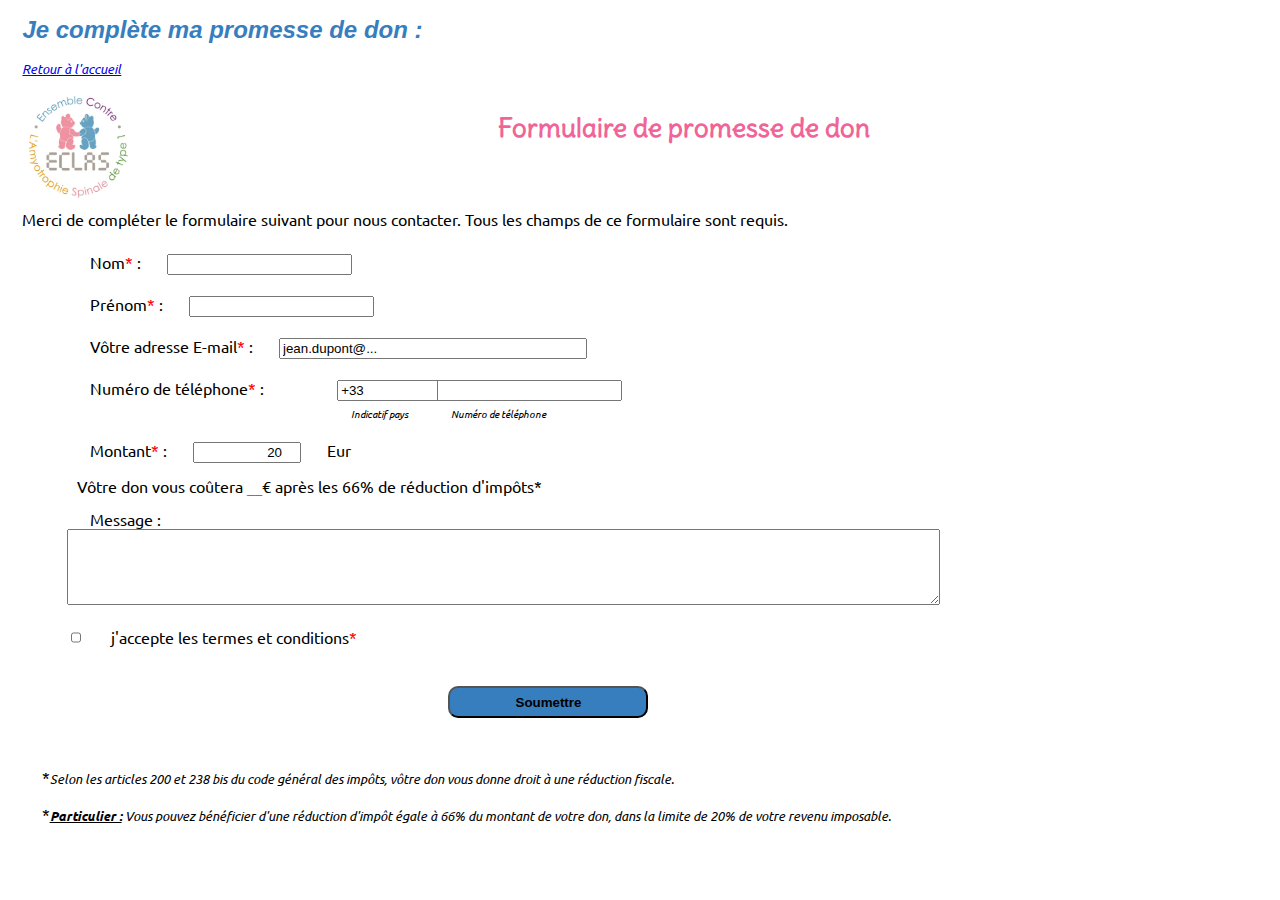
<file: pages/pageDon.html>
<!DOCTYPE html>
<html lang="fr">
<head>
    <meta charset="UTF-8">
    <meta http-equiv="X-UA-Compatible" content="IE=edge">
    <meta name="viewport" content="width=device-width, initial-scale=1.0">
    <title>Page formulaire don</title>
    <link rel="stylesheet" href="../ressources/promesse_don.css">
    <link rel="stylesheet" href="../ressources/formDon.css">

    <style>
        @import url('https://fonts.googleapis.com/css2?family=Delius&display=swap');
        @import url('https://fonts.googleapis.com/css2?family=Ubuntu&display=swap');
    </style> 
</head>
<body>
    <h1>Je complète ma promesse de don :</h1>
    <p class="italic reducPolice80">
        <a href="../promesse_don_ECLAS.html">Retour à l'accueil</a>
    </p>
    <div id="logo">
        <div id="logoGauche">
            <a href="https://eclas.fr/">
                <img id="imageLogo" src="../ressources/logo.webp" alt="Logo ECLAS">
            </a>
        </div>
        <div id="logoDroit">
            <h2 class="delius rose">Formulaire de promesse de don</h2>
        </div>
    </div>

    <div>        
        <p>Merci de compléter le formulaire suivant pour nous contacter. Tous les champs de ce formulaire sont requis.</p>
    </div>
    <main id="pageContent">
        <form action="../pages/remerciement.html">
            <!-- Nom  Prénom et E-mail-->
            <div>
                <div class="espaceEntDiv">
                    <label for="nom">Nom<span class="rouge">*</span> :</label>
                    <input id="nom" type="text" name="nom" required>
                </div>
                <div class="espaceEntDiv"> 
                    <label for="prenom">Prénom<span class="rouge">*</span> :</label>
                    <input id="prenom" type="text" name="prenom" required>
                </div>
                <div class="espaceEntDiv">
                    <label for="email">Vôtre adresse E-mail<span class="rouge">*</span> :</label>
                    <input id="email" type="text" name="email" value="jean.dupont@..." required>
                </div>
            <div>

            <!-- Numéro de téléphone -->
            <div class="espaceEntDiv" id="champNumTelGen"> 
                <div id="labelNumTel">
                    <label for="numIndexTel">Numéro de téléphone<span class="rouge">*</span> :</label>
                </div>
                <div id="champIndexTel">
                    <div>
                        <input id="indexTel" type="text" name="indexTel" value="+33" required>
                    </div>
                    <div>
                        <label for="indexTel" class="italic textNumTel">Indicatif pays</label>
                    </div>
                </div>
                <div id="champNumTel">
                    <div>
                        <input id="numTel" type="text" name="numTel" required>
                    </div>
                    <div>
                        <label for="numTel" class="italic textNumTel">Numéro de téléphone</label>
                    </div>
                    
                </div>
            </div>

            <!-- Montant du don -->
            <div class="espaceEntDiv">
                <label for="montant">Montant<span class="rouge">*</span> :</label>
                <input id="montant" type="number" name="montant" value="20" required>
                <label> Eur</label>
            </div>

            <div>
                <label>Vôtre don vous coûtera <code>__</code>€ après les 66% de réduction d'impôts*</label>
                
            </div>
          
            <!-- Message -->
            <div class="espaceEntDiv">
                <div>
                    <label for="message">Message :</label>
                </div><div>
                    <textarea name="message" id="message"></textarea>
                </div>
            </div>
            
            <!-- j'accepte les termes et conditions -->
            <div class="espaceEntDiv alignerGauche">
                <input required type="checkbox" id="redoublant" name="redoublant" value="1"/>
                <label for="reboublant">j'accepte les termes et conditions<span class="rouge">*</pan></label>
                
            </div>

            <!-- bouton envoi -->
            <div class="espaceEntDiv">
                <input class="boutonPromDon gras yellow" type="submit" value="Soumettre">
            </div>
        </form>
    </main>

    <!-- Commentaire réduction fiscale -->
    <div class="chapRedFiscale">
        <p>
            *<span class="italic reducPolice80">Selon les articles 200 et 238 bis du code général des impôts, vôtre don vous donne droit à une réduction fiscale.</span>
        </p>
        <p>
            *<span class="italic reducPolice80"><span class="gras souligne">Particulier :</span> Vous pouvez bénéficier d'une réduction d'impôt égale à 66% du montant de votre don, dans la limite de 20% de votre revenu imposable.</span>
        </p>
    </div>



    
</body>
</html>
</file>
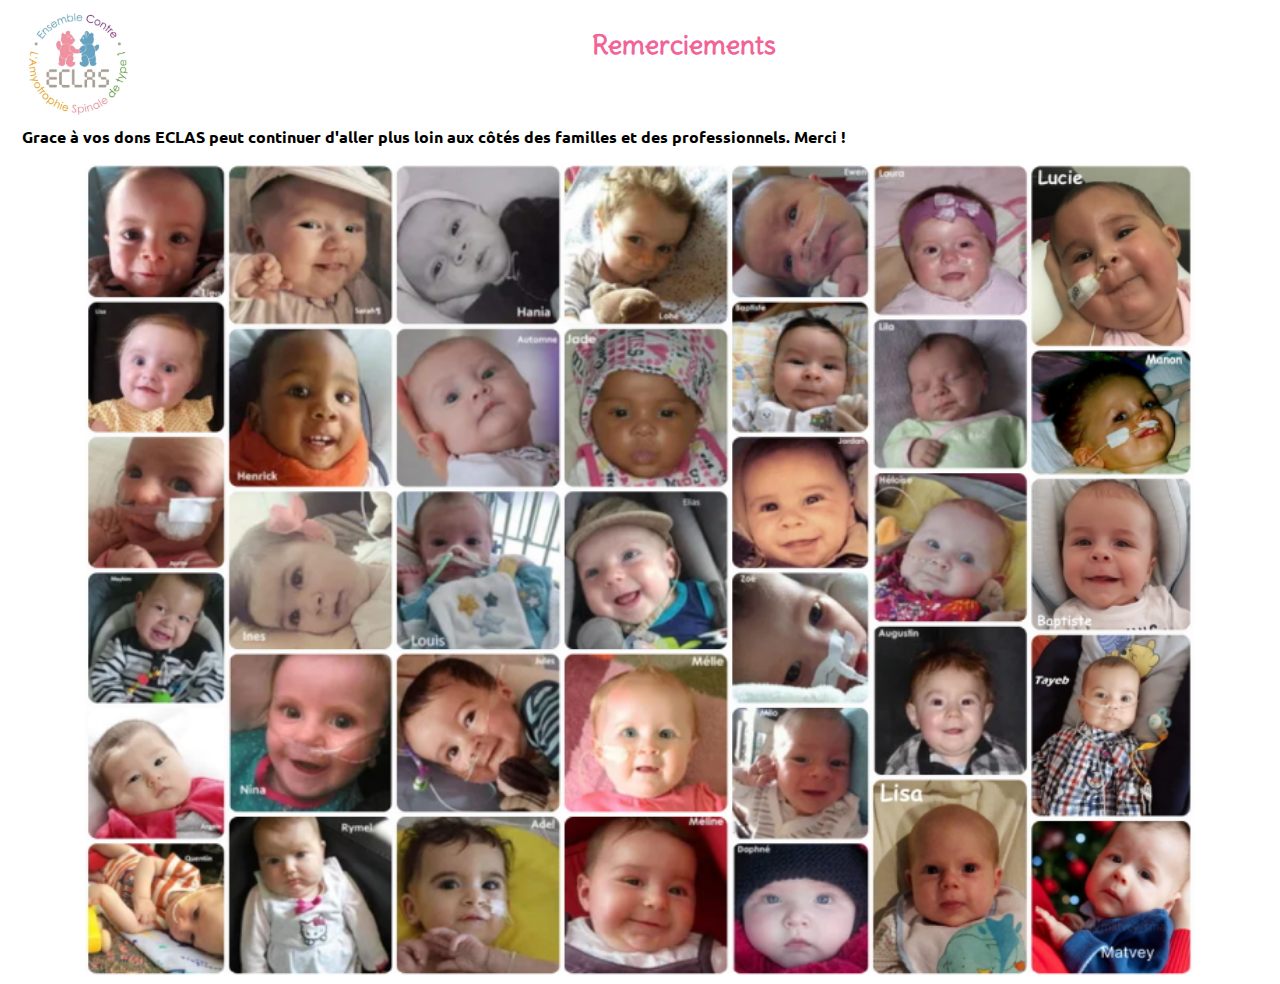
<file: pages/remerciement.html>
<!DOCTYPE html>
<html lang="en">
<head>
    <meta charset="UTF-8">
    <meta http-equiv="X-UA-Compatible" content="IE=edge">
    <meta name="viewport" content="width=device-width, initial-scale=1.0">
    <title>Remerciement</title>
    <link rel="stylesheet" href="../ressources/promesse_don.css">
    <style>
        @import url('https://fonts.googleapis.com/css2?family=Delius&display=swap');
        @import url('https://fonts.googleapis.com/css2?family=Ubuntu&display=swap');
    </style>
</head>
<body>
    <div id="logo">
        <div id="logoGauche">
            <a href="../promesse_don_ECLAS.html#enhaut">
                <img id="imageLogo" src="../ressources/logo.webp" alt="Logo ECLAS"></a>
        </div>
        <div id="logoDroit">
            <h2 class="delius rose gras">Remerciements</h2>
        </div>
    </div>

    <p class="gras">Grace à vos dons ECLAS peut continuer d'aller plus loin aux côtés des familles et des professionnels. Merci !</p>

    <img id="imageBebes" src="../ressources/fond_ecran.jpg" alt="nos bébés ECLAS">  

</body>
</html>
</file>
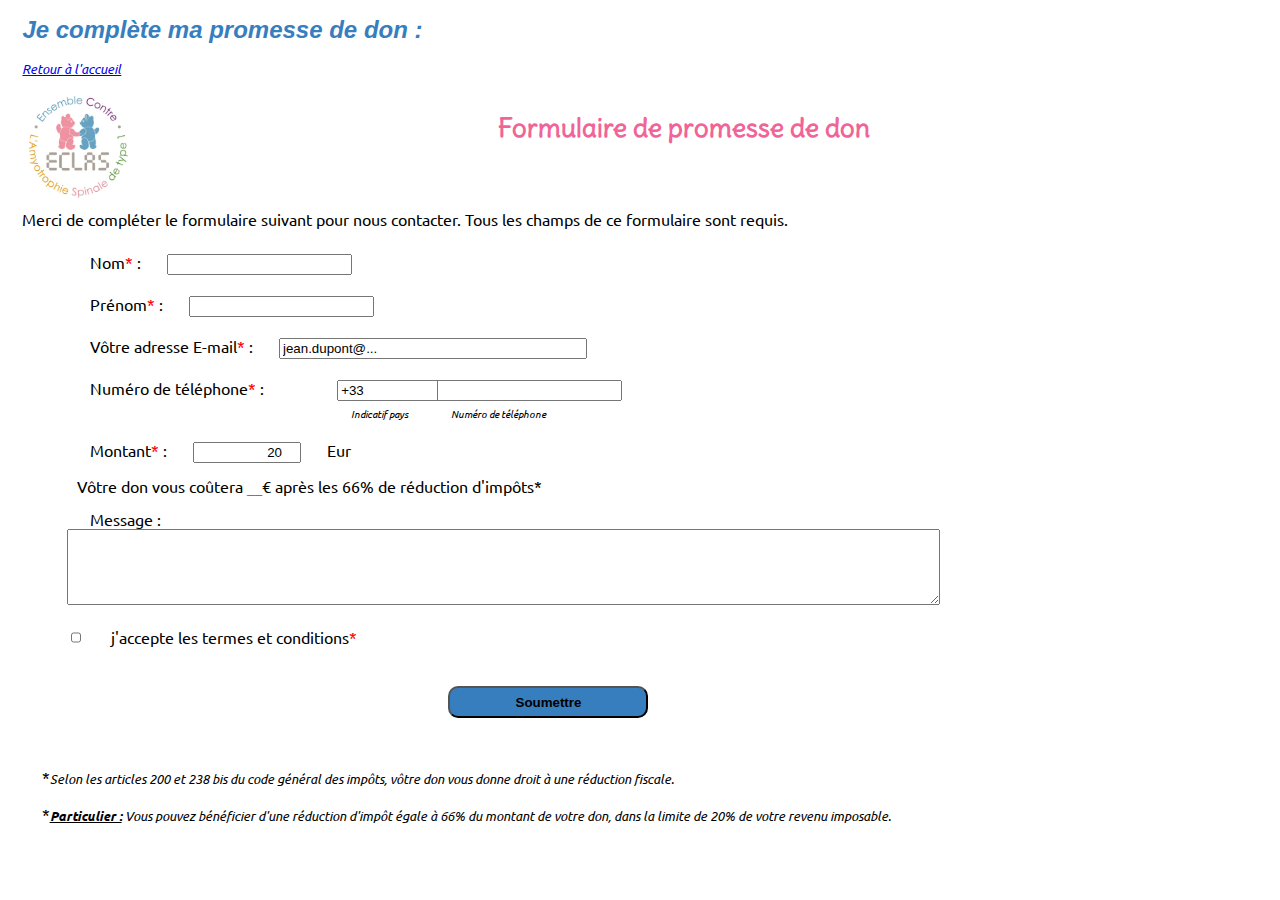
<file: B2_Page_promesses_dons/pages/pageDon.html>
<!DOCTYPE html>
<html lang="fr">
<head>
    <meta charset="UTF-8">
    <meta http-equiv="X-UA-Compatible" content="IE=edge">
    <meta name="viewport" content="width=device-width, initial-scale=1.0">
    <title>Page formulaire don</title>
    <link rel="stylesheet" href="../ressources/promesse_don.css">
    <link rel="stylesheet" href="../ressources/formDon.css">

    <style>
        @import url('https://fonts.googleapis.com/css2?family=Delius&display=swap');
        @import url('https://fonts.googleapis.com/css2?family=Ubuntu&display=swap');
    </style> 
</head>
<body>
    <h1>Je complète ma promesse de don :</h1>
    <p class="italic reducPolice80">
        <a href="../promesse_don_ECLAS.html">Retour à l'accueil</a>
    </p>
    <div id="logo">
        <div id="logoGauche">
            <a href="https://eclas.fr/">
                <img id="imageLogo" src="../ressources/logo.webp" alt="Logo ECLAS">
            </a>
        </div>
        <div id="logoDroit">
            <h2 class="delius rose">Formulaire de promesse de don</h2>
        </div>
    </div>

    <div>        
        <p>Merci de compléter le formulaire suivant pour nous contacter. Tous les champs de ce formulaire sont requis.</p>
    </div>
    <main id="pageContent">
        <form action="../pages/remerciement.html">
            <!-- Nom  Prénom et E-mail-->
            <div>
                <div class="espaceEntDiv">
                    <label for="nom">Nom<span class="rouge">*</span> :</label>
                    <input id="nom" type="text" name="nom" required>
                </div>
                <div class="espaceEntDiv"> 
                    <label for="prenom">Prénom<span class="rouge">*</span> :</label>
                    <input id="prenom" type="text" name="prenom" required>
                </div>
                <div class="espaceEntDiv">
                    <label for="email">Vôtre adresse E-mail<span class="rouge">*</span> :</label>
                    <input id="email" type="text" name="email" value="jean.dupont@..." required>
                </div>
            <div>

            <!-- Numéro de téléphone -->
            <div class="espaceEntDiv" id="champNumTelGen"> 
                <div id="labelNumTel">
                    <label for="numIndexTel">Numéro de téléphone<span class="rouge">*</span> :</label>
                </div>
                <div id="champIndexTel">
                    <div>
                        <input id="indexTel" type="text" name="indexTel" value="+33" required>
                    </div>
                    <div>
                        <label for="indexTel" class="italic textNumTel">Indicatif pays</label>
                    </div>
                </div>
                <div id="champNumTel">
                    <div>
                        <input id="numTel" type="text" name="numTel" required>
                    </div>
                    <div>
                        <label for="numTel" class="italic textNumTel">Numéro de téléphone</label>
                    </div>
                    
                </div>
            </div>

            <!-- Montant du don -->
            <div class="espaceEntDiv">
                <label for="montant">Montant<span class="rouge">*</span> :</label>
                <input id="montant" type="number" name="montant" value="20" required>
                <label> Eur</label>
            </div>

            <div>
                <label>Vôtre don vous coûtera <code>__</code>€ après les 66% de réduction d'impôts*</label>
                
            </div>
          
            <!-- Message -->
            <div class="espaceEntDiv">
                <div>
                    <label for="message">Message :</label>
                </div><div>
                    <textarea name="message" id="message"></textarea>
                </div>
            </div>
            
            <!-- j'accepte les termes et conditions -->
            <div class="espaceEntDiv alignerGauche">
                <input required type="checkbox" id="redoublant" name="redoublant" value="1"/>
                <label for="reboublant">j'accepte les termes et conditions<span class="rouge">*</pan></label>
                
            </div>

            <!-- bouton envoi -->
            <div class="espaceEntDiv">
                <input class="boutonPromDon gras yellow" type="submit" value="Soumettre">
            </div>
        </form>
    </main>

    <!-- Commentaire réduction fiscale -->
    <div class="chapRedFiscale">
        <p>
            *<span class="italic reducPolice80">Selon les articles 200 et 238 bis du code général des impôts, vôtre don vous donne droit à une réduction fiscale.</span>
        </p>
        <p>
            *<span class="italic reducPolice80"><span class="gras souligne">Particulier :</span> Vous pouvez bénéficier d'une réduction d'impôt égale à 66% du montant de votre don, dans la limite de 20% de votre revenu imposable.</span>
        </p>
    </div>



    
</body>
</html>
</file>
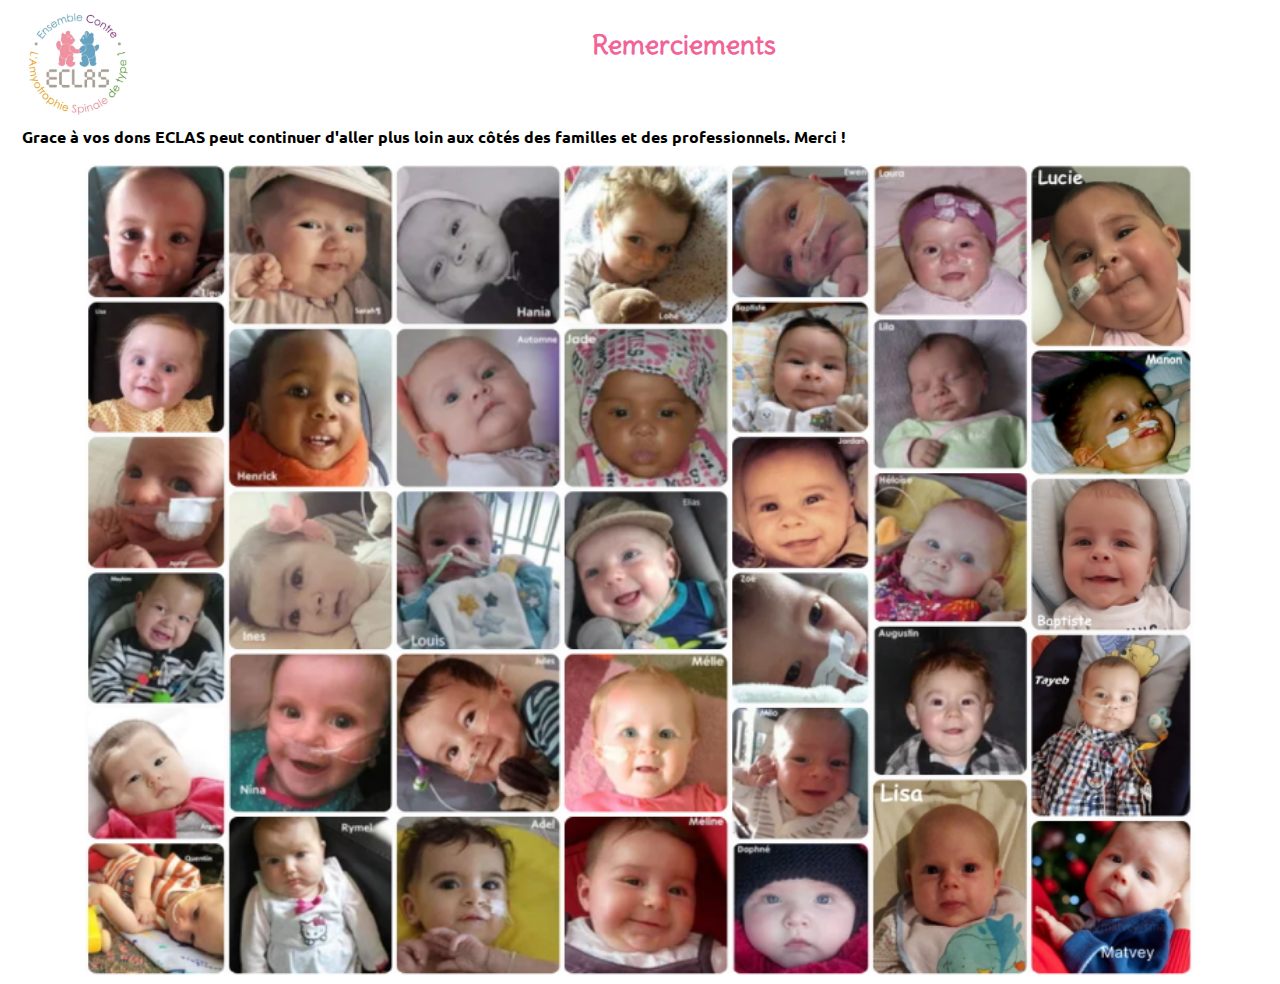
<file: B2_Page_promesses_dons/pages/remerciement.html>
<!DOCTYPE html>
<html lang="en">
<head>
    <meta charset="UTF-8">
    <meta http-equiv="X-UA-Compatible" content="IE=edge">
    <meta name="viewport" content="width=device-width, initial-scale=1.0">
    <title>Remerciement</title>
    <link rel="stylesheet" href="../ressources/promesse_don.css">
    <style>
        @import url('https://fonts.googleapis.com/css2?family=Delius&display=swap');
        @import url('https://fonts.googleapis.com/css2?family=Ubuntu&display=swap');
    </style>
</head>
<body>
    <div id="logo">
        <div id="logoGauche">
            <a href="../promesse_don_ECLAS.html#enhaut">
                <img id="imageLogo" src="../ressources/logo.webp" alt="Logo ECLAS"></a>
        </div>
        <div id="logoDroit">
            <h2 class="delius rose gras">Remerciements</h2>
        </div>
    </div>

    <p class="gras">Grace à vos dons ECLAS peut continuer d'aller plus loin aux côtés des familles et des professionnels. Merci !</p>

    <img id="imageBebes" src="../ressources/fond_ecran.jpg" alt="nos bébés ECLAS">  

</body>
</html>
</file>
<file: ressources/promesse_don.css>
.delius{font-family: 'Delius', cursive;}
.gras{font-weight: bold;}
.bleu{color: #377EBE;}
.mauve{color: #6D3A96;}
.jaune{color: #F1B41D;}
.rose{color: #F16498;}
.vert{color: #61AC45;}
.rouge{color: red;}
.noir{color: black;}
.suppSoulignement{text-decoration: none;}
.centrer{text-align: center;}
.espaceApres{
    margin-top: 1.5em;
    margin-bottom: 0.2em;
}
.souligne{text-decoration: underline;}
.italic{font-style: italic;}
.reducPolice80{font-size: 0.8em;}
.textNumTel{
    font-size: 0.6em;
}

body, label{ 
    margin-inline: 1.4em;
    text-align: justify;
    background-color: white;
    font-family: 'Ubuntu', sans-serif;
    font-size: 0,95em;
    background-image: url(../ressources/);
}

h1{
    text-align: left;
    background-color: transparent;
    font-style: italic;
    font-family: "Helvetica Neue", sans-serif;
    font-size: 1.5em;
    color: #377EBE;
    clear: left;  
}

h2{font-size: 1.6em;}

p{margin-top: 0.2em;
    font-size: 0,9em;}

li{font-size: 0.9em;}

#logo{
    display: flex;
    flex-direction: row;
    width: 100%;
}

#logoGauche{
    display: flex-direction;
    width:20%; 
}

#logoDroit{
    text-align: center;
    width:85%;
    margin-right: 10%;
}

#nomAsso1{
    margin: 2px;
    font-size: 3em;
    padding: 2px;
}

#nomAsso2{
    margin: 0px; 
    font-size: 1em;
    padding: 2px;
   
}

#lienAsso{
    margin: 0px; 
    text-align: center;
    font-size: 1em;
    padding: 2px;
}

table{
    margin-top: 1em;
    margin-left: auto;
    margin-right: auto;
    width: 90%;
    border:none;
}

td{
    border: none;
    text-align: center;
}

.boutonPromDon{
    text-align: center;
    margin: 1.5em;
    display:block;
    padding: 0.5em;
    width:200px;
    margin-left: auto;
    margin-right: auto;
    border-radius: 10px;
    background: #377EBE;
}

#imageLogo{
    width: 7em;
    height: 7em;
}

#imageNosMissions{
    margin-left: auto;
    margin-right: auto;
    display: block;
    width: 80%;
    height: 80%;
}

#imageBebes{
    margin-left: auto;
    margin-right: auto;
    display: block;
    width: 90%;
    height: 90%;
}

#imageNosActions{
    margin-left: auto;
    margin-right: auto;
    display: block;
    width: 90%;
    height: 90%;
}
</file>
<file: ressources/formDon.css>
.espaceEntDiv{
    margin:0.4em;
    padding: 0.4em;
}

.alignerGauche

input{
    width: 40%;
}

#email{
    width: 300px;
}

form{
    width: 80%;
    margin-left: 2em;
}

#champNumTelGen{
    display: flex;
    flex-direction: row;
    width: 100%;
}

#labelNumTel{
    width:270px; 
}

#champIndexTel{
    text-align: left;
    width: 100px;
}

#champNumTel{
    text-align: left;
    width: 400px;
}



#montant{
    text-align: right;
    width: 100px;
}

textarea{
    width: 90%;
    height: 70px;
}

#redoublant{width: 10px;}

.chapRedFiscale{
    margin:1em;
    padding: 0.2em;
}
</file>
<file: B2_Page_promesses_dons/ressources/promesse_don.css>
.delius{font-family: 'Delius', cursive;}
.gras{font-weight: bold;}
.bleu{color: #377EBE;}
.mauve{color: #6D3A96;}
.jaune{color: #F1B41D;}
.rose{color: #F16498;}
.vert{color: #61AC45;}
.rouge{color: red;}
.noir{color: black;}
.suppSoulignement{text-decoration: none;}
.centrer{text-align: center;}
.espaceApres{
    margin-top: 1.5em;
    margin-bottom: 0.2em;
}
.souligne{text-decoration: underline;}
.italic{font-style: italic;}
.reducPolice80{font-size: 0.8em;}
.textNumTel{
    font-size: 0.6em;
}

body, label{ 
    margin-inline: 1.4em;
    text-align: justify;
    background-color: white;
    font-family: 'Ubuntu', sans-serif;
    font-size: 0,95em;
    background-image: url(../ressources/);
}

h1{
    text-align: left;
    background-color: transparent;
    font-style: italic;
    font-family: "Helvetica Neue", sans-serif;
    font-size: 1.5em;
    color: #377EBE;
    clear: left;  
}

h2{font-size: 1.6em;}

p{margin-top: 0.2em;
    font-size: 0,9em;}

li{font-size: 0.9em;}

#logo{
    display: flex;
    flex-direction: row;
    width: 100%;
}

#logoGauche{
    display: flex-direction;
    width:20%; 
}

#logoDroit{
    text-align: center;
    width:85%;
    margin-right: 10%;
}

#nomAsso1{
    margin: 2px;
    font-size: 3em;
    padding: 2px;
}

#nomAsso2{
    margin: 0px; 
    font-size: 1em;
    padding: 2px;
   
}

#lienAsso{
    margin: 0px; 
    text-align: center;
    font-size: 1em;
    padding: 2px;
}

table{
    margin-top: 1em;
    margin-left: auto;
    margin-right: auto;
    width: 90%;
    border:none;
}

td{
    border: none;
    text-align: center;
}

.boutonPromDon{
    text-align: center;
    margin: 1.5em;
    display:block;
    padding: 0.5em;
    width:200px;
    margin-left: auto;
    margin-right: auto;
    border-radius: 10px;
    background: #377EBE;
}

#imageLogo{
    width: 7em;
    height: 7em;
}

#imageNosMissions{
    margin-left: auto;
    margin-right: auto;
    display: block;
    width: 80%;
    height: 80%;
}

#imageBebes{
    margin-left: auto;
    margin-right: auto;
    display: block;
    width: 90%;
    height: 90%;
}

#imageNosActions{
    margin-left: auto;
    margin-right: auto;
    display: block;
    width: 90%;
    height: 90%;
}
</file>
<file: B2_Page_promesses_dons/ressources/formDon.css>
.espaceEntDiv{
    margin:0.4em;
    padding: 0.4em;
}

.alignerGauche

input{
    width: 40%;
}

#email{
    width: 300px;
}

form{
    width: 80%;
    margin-left: 2em;
}

#champNumTelGen{
    display: flex;
    flex-direction: row;
    width: 100%;
}

#labelNumTel{
    width:270px; 
}

#champIndexTel{
    text-align: left;
    width: 100px;
}

#champNumTel{
    text-align: left;
    width: 400px;
}



#montant{
    text-align: right;
    width: 100px;
}

textarea{
    width: 90%;
    height: 70px;
}

#redoublant{width: 10px;}

.chapRedFiscale{
    margin:1em;
    padding: 0.2em;
}
</file>
